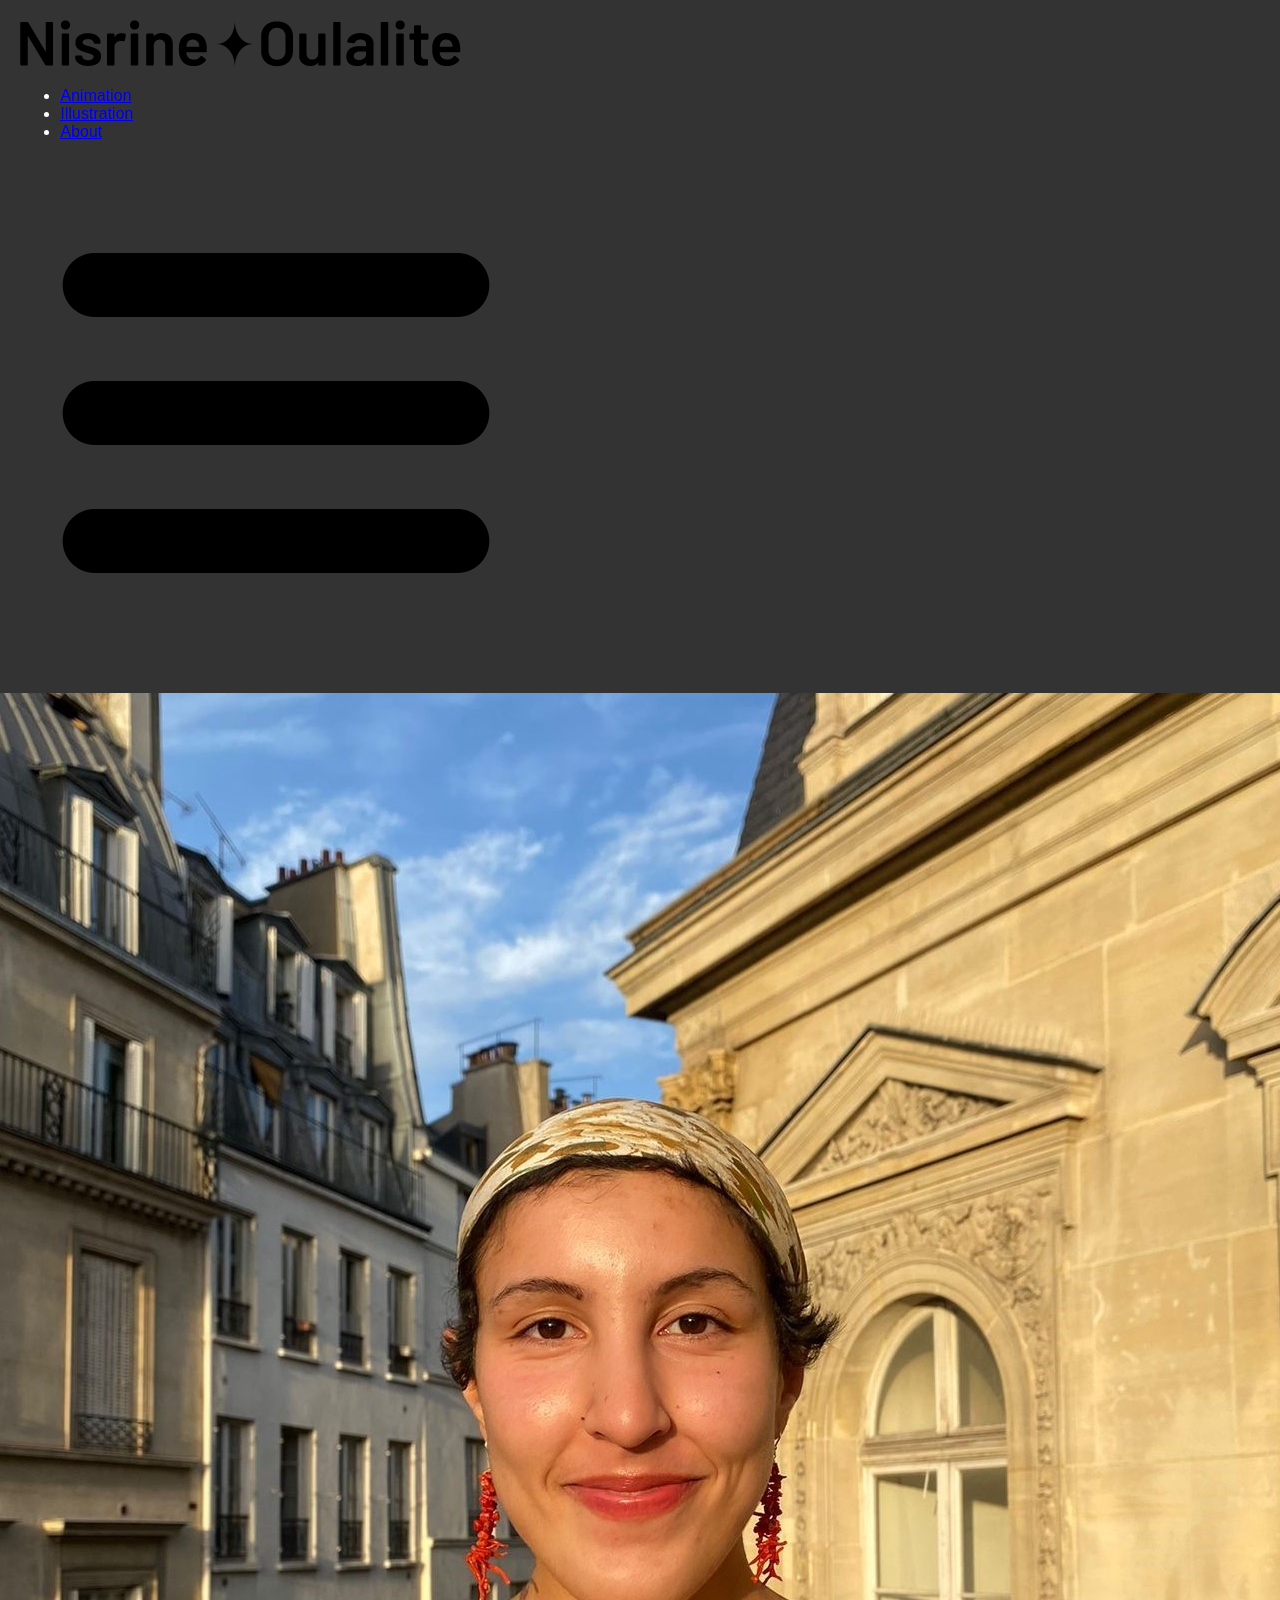
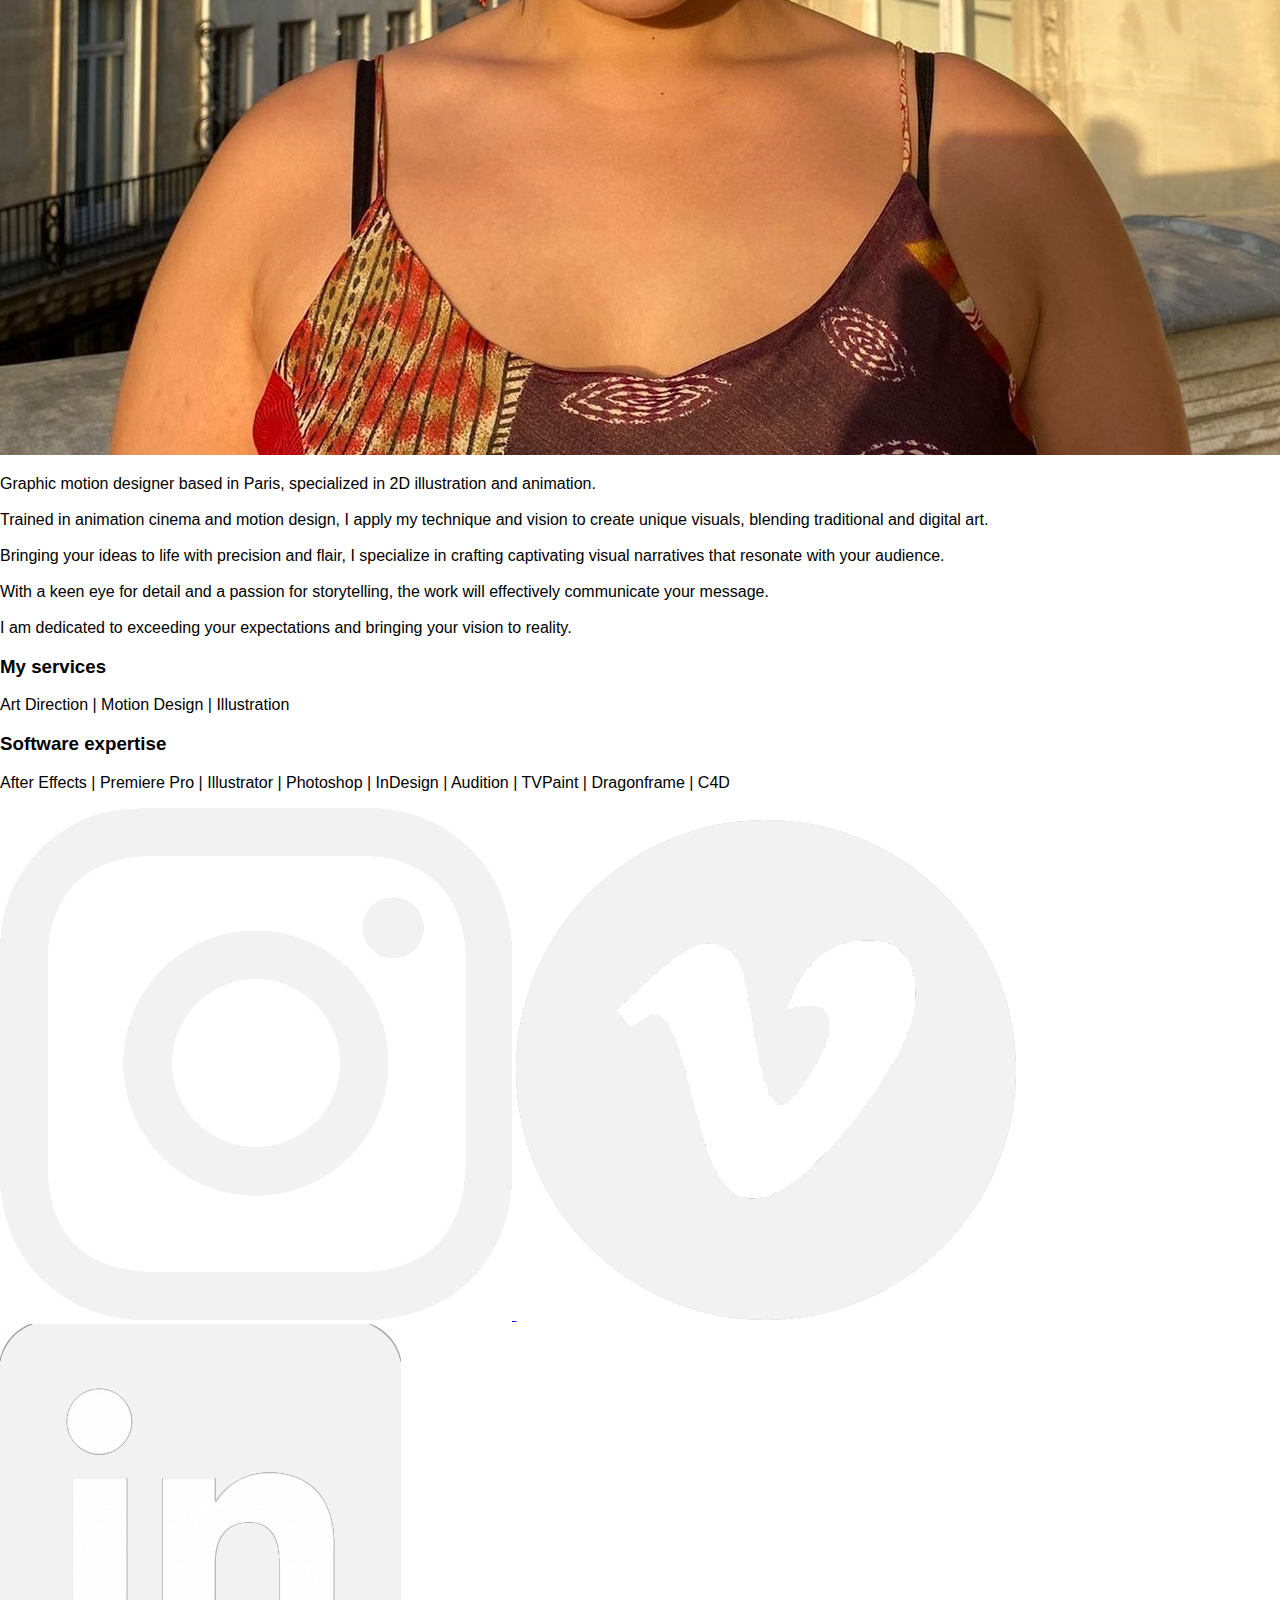
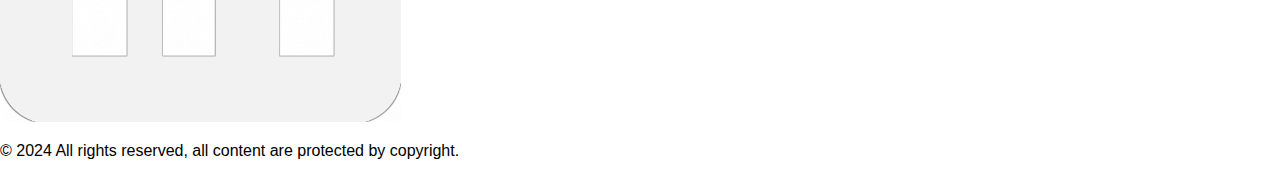
<file: about.html>
<!DOCTYPE html>
<html lang="en">
<head>
    <meta charset="UTF-8">
    <meta name="viewport" content="width=device-width, initial-scale=1.0">
    <title>Portfolio Nisrine Oulalite</title>
    <link rel="stylesheet" href="styles.css">
</head>
<body>
    <header>
        <div class="header-menu">
            <a class="header-logo" href="index.html"><img class="header-logo" src="logo.png" alt="logo"></a>
            <div class="header-menu-section">
                <ul>
                    <li><a class="animation" href="animation.html">Animation</a></li>
                    <li><a class="illustration" href="illustration.html">Illustration</a></li>
                    <li><a class="about" href="about.html">About</a></li>
                </ul>
            </div>
            <div class="header-dropdown-menu">
                <img class="default-icon" src="images/icons/burger-bar.png" alt="dropdown menu">
            </div>
        </div>
    </header>
    <main>
        <div class="about-container">
            <div class="about-profile-picture">
                <img src="profile-picture.jpg" alt="Profile picture">
            </div>
            <div class="about-description">
                <p>
                    Graphic motion designer based in Paris, specialized in 2D illustration and animation.<br><br>
                    Trained in animation cinema and motion design, I apply my technique and vision to create unique visuals, blending traditional and digital art.<br><br>
                    Bringing your ideas to life with precision and flair, I specialize in crafting captivating visual narratives that resonate with your audience.<br><br>
                    With a keen eye for detail and a passion for storytelling, the work will effectively communicate your message.<br><br>
                    I am dedicated to exceeding your expectations and bringing your vision to reality.<br>
                </p>
            </div>
        </div>
        <div class="skills-container">
            <div class="skills-description">
                <div class="row">
                    <h3>My services</h3>
                    <p>Art Direction | Motion Design | Illustration</p>
                </div>
                <div class="row">
                    <h3>Software expertise</h3>
                    <p>After Effects | Premiere Pro | Illustrator | Photoshop | InDesign | Audition | TVPaint | Dragonframe | C4D
                </div>
            </div>
        </div>
    </main>
    <footer>
        <div class="footer-social-icons">
            <a href="https://www.instagram.com/onisrino?utm_source=ig_web_button_share_sheet&igsh=ZDNlZDc0MzIxNw==" target="_blank">
                <img class="icon" src="images/icons/instagram_icon.png" alt="Instagram">
            </a>
            <a href="https://vimeo.com/nisrine" target="_blank">
                <img class="icon" src="images/icons/vimeo_icon.png" alt="Vimeo">
            </a>
            <a href="https://www.linkedin.com/in/nisrineoulalite/" target="_blank">
                <img class="icon" src="images/icons/linkedin_icon.png" alt="LinkedIn">
            </a>
        </div>
        <p class="footer-copyright">
            © 2024 All rights reserved, all content are protected by copyright.
        </p>
    </footer>
    <script src="script.js"></script>
</body>
</html>
</file>
<file: styles.css>
body {
    font-family: Arial, sans-serif;
    margin: 0;
    padding: 0;
}

header {
    background-color: #333;
    color: #fff;
    padding: 20px;
    display: flex;
    justify-content: space-between;
    align-items: center;
}

.logo {
    font-size: 24px;
}

nav ul {
    list-style-type: none;
    margin: 0;
    padding: 0;
}

nav ul li {
    display: inline;
    margin-right: 20px;
}

nav ul li a {
    color: #fff;
    text-decoration: none;
}

.social-icons {
    display: flex;
    justify-content: center;
}

.social-icons .icon {
    width: 20px;
    height: 20px;
    margin-right: 10px;
}

.gallery {
    display: grid;
    grid-template-columns: repeat(auto-fit, minmax(200px, 1fr));
    grid-gap: 20px;
}

.gallery img {
    max-width: 100%;
    height: auto;
}
</file>
